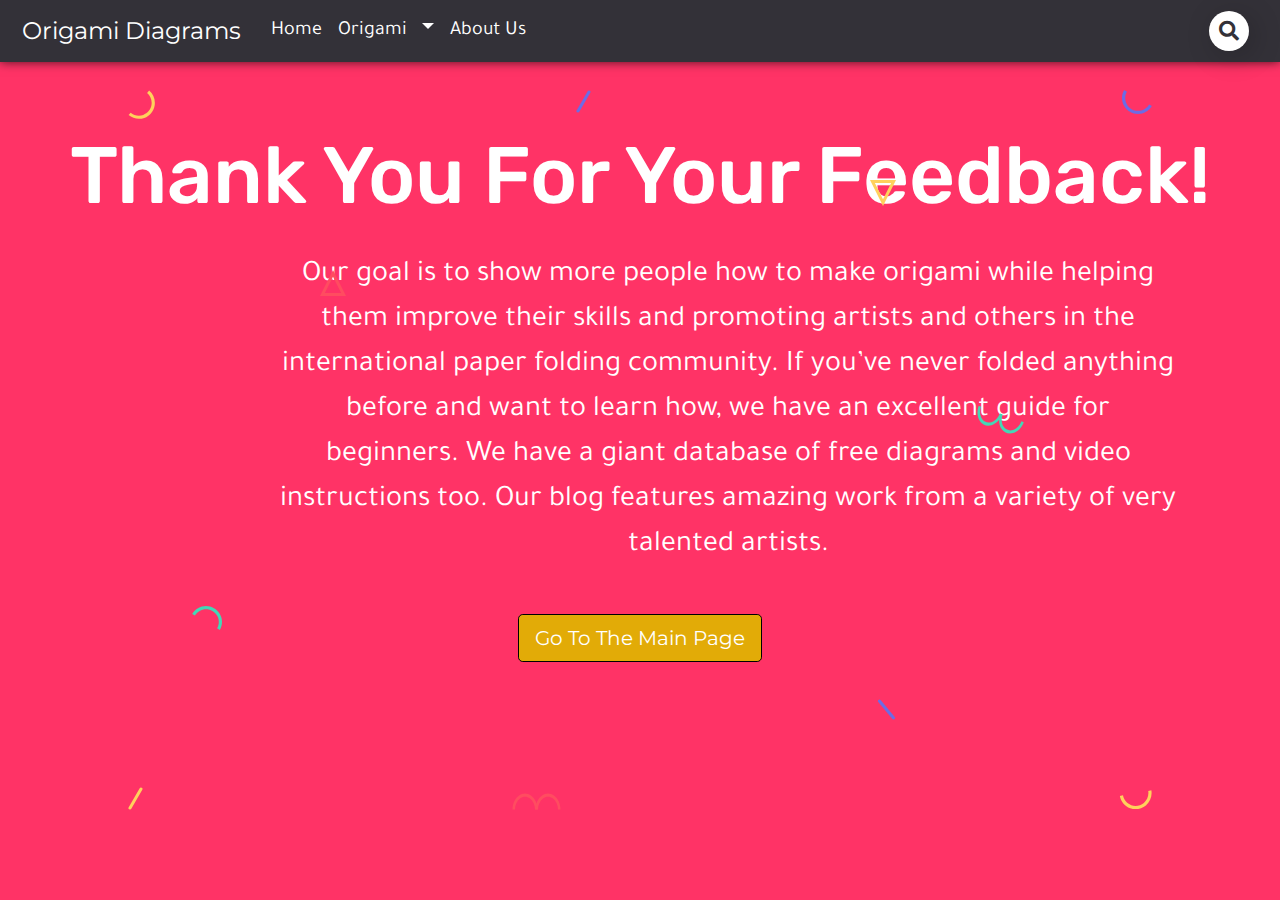
<file: thank.html>
<!DOCTYPE html>

<html>
    <head>
        <meta charset="utf-8">
        <meta http-equiv="X-UA-Compatible" content="IE=edge">
        <meta name="viewport" content="width=device-width, initial-scale=1">
        <link rel="stylesheet" href="https://use.fontawesome.com/releases/v5.10.2/css/all.css">
        
        <title>Learn Origami And Paper Folding</title>
        <!-- Bootstrap -->
        <link href="css/bootstrap-4.3.1.css" rel="stylesheet">
        <link rel="stylesheet" href="css/animate.css" type="text/css" media="all">
      </head>
    <body style="background-color: #FF3366;-webkit-font-smoothing: antialiased;">
        
      <div class="sticky-header">
        <nav class="navbar navbar-expand-lg navbar-light bg-light">
          <a class="navbar-brand" style="color: white;font-family: 'Montserrat';font-size: 1.5rem;" href="#">&nbsp;Origami Diagrams&nbsp;</a>
          <button class="navbar-toggler" type="button" data-toggle="collapse" data-target="#navbarSupportedContent" aria-controls="navbarSupportedContent" aria-expanded="false" aria-label="Toggle navigation"> <span class="navbar-toggler-icon"></span> </button>
          <div class="collapse navbar-collapse" id="navbarSupportedContent">
            <ul class="navbar-nav mr-auto">
              <li class="nav-item active "> <a class="nav-link hovernav" style="color: white;font-family: Tajawal;font-size: 20px;" href="index.html">Home <span class="sr-only">(current)</span></a> </li>
              
              <li class="nav-item"> </li>
              <li class="nav-item dropdown hovernav">
                <a class="nav-link dropdown-toggle dropdownbuttonanim" href="#" id="navbarDropdown" style="color: white;font-family: Tajawal;font-size: 20px;" role="button" data-toggle="dropdown" aria-haspopup="true" aria-expanded="false"> Origami&nbsp; </a>
                <div class="dropdown-menu animate slideIn" aria-labelledby="navbarDropdown" style="background-color:#333138;font-family: Tajawal;font-size: 18px;">
                  <a class="dropdown-item" style="color: white;" href="camel.html" target="_blank">Camel</a> <a class="dropdown-item" style="color: white;" href="cicada.html" target="_blank">Flying Cicada</a> <a class="dropdown-item" style="color: white;"  href="panda.html" target="_blank">Pandas</a><a style="color: white;" class="dropdown-item" href="snake.html" target="_blank">Snakes</a><a class="dropdown-item" style="color: white;" href="pigeon.html" target="_blank">Pigeons</a><a class="dropdown-item" style="color: white;" href="teddy.html" target="_blank">Teddy Bear</a><a style="color: white;" class="dropdown-item" href="elephant.html" target="_blank">Elephant</a><a style="color: white;" class="dropdown-item" href="whale.html" target="_blank">Whale</a><a style="color: white;" class="dropdown-item" href="turtle.html" target="_blank">Turtle</a>
                   
                </div>
              </li>
              <li class="nav-item active"> <a class="nav-link hovernav" style="color: white;font-family: Tajawal;font-size: 20px;" href="portfolio.html">About Us <span class="sr-only">(current)</span></a></li>
            </ul>
            <div style="padding-right:15px;">
            <div class="search-box">
              <input type="text" placeholder="Type to search..">
              <div class="search-icon">
                <i class="fas fa-search"></i>
              </div>
        <div class="cancel-icon">
                <i class="fas fa-times"></i>
              </div>
        <div class="search-data">
        </div>
        </div>
        </div>
        <script>
              const searchBox = document.querySelector(".search-box");
              const searchBtn = document.querySelector(".search-icon");
              const cancelBtn = document.querySelector(".cancel-icon");
              const searchInput = document.querySelector("input");
              const searchData = document.querySelector(".search-data");
              searchBtn.onclick =()=>{
                searchBox.classList.add("active");
                searchBtn.classList.add("active");
                searchInput.classList.add("active");
                cancelBtn.classList.add("active");
                searchInput.focus();
                if(searchInput.value != "" ){
                  var values = searchInput.value;
                  const url="https://origamiguide.netlify.app"+'/'+values+".html"
                  const win=window.open(url,'_blank')
                  searchData.classList.remove("active");
                  
                }else{
                  searchData.textContent = "";
                }
              }
              cancelBtn.onclick =()=>{
                searchBox.classList.remove("active");
                searchBtn.classList.remove("active");
                searchInput.classList.remove("active");
                cancelBtn.classList.remove("active");
                searchData.classList.toggle("active");
                searchInput.value = "";
              }
            </script>
        </nav>
        </div>
            <div>
              <div class="parallax" data-relative-input="true" style="transform: translate3d(0px, 0px, 0px); transform-style: preserve-3d; backface-visibility: hidden;">

                <svg width="27" height="29" data-depth="0.3" class="layer p1" xmlns="http://www.w3.org/2000/svg" style="transform: translate3d(-7.20601px, 17.2034px, 0px); transform-style: preserve-3d; backface-visibility: hidden; position: relative; display: block;"><path d="M21.15625.60099c4.37954 3.67487 6.46544 9.40612 5.47254 15.03526-.9929 5.62915-4.91339 10.30141-10.2846 12.25672-5.37122 1.9553-11.3776.89631-15.75715-2.77856l2.05692-2.45134c3.50315 2.93948 8.3087 3.78663 12.60572 2.22284 4.297-1.5638 7.43381-5.30209 8.22768-9.80537.79387-4.50328-.8749-9.08872-4.37803-12.02821L21.15625.60099z" fill="#FFD15C" fill-rule="evenodd"></path></svg>
        
                <svg width="26" height="26" data-depth="0.2" class="layer p2" xmlns="http://www.w3.org/2000/svg" style="transform: translate3d(-4.80401px, 11.4689px, 0px); transform-style: preserve-3d; backface-visibility: hidden; position: absolute; display: block;"><path d="M13 3.3541L2.42705 24.5h21.1459L13 3.3541z" stroke="#FF4C60" stroke-width="3" fill="none" fill-rule="evenodd"></path></svg>
        
                <svg width="30" height="25" data-depth="0.3" class="layer p3" xmlns="http://www.w3.org/2000/svg" style="transform: translate3d(-7.20601px, 17.2034px, 0px); transform-style: preserve-3d; backface-visibility: hidden; position: absolute; display: block;"><path d="M.1436 8.9282C3.00213 3.97706 8.2841.92763 14.00013.92796c5.71605.00032 10.9981 3.04992 13.85641 8 2.8583 4.95007 2.8584 11.0491-.00014 16.00024l-2.77128-1.6c2.28651-3.96036 2.28631-8.84002.00011-12.8002-2.2862-3.96017-6.5124-6.40017-11.08513-6.4-4.57271.00018-8.79872 2.43984-11.08524 6.4002l-2.77128-1.6z" fill="#44D7B6" fill-rule="evenodd"></path></svg>
        
                <svg width="15" height="23" data-depth="0.6" class="layer p4" xmlns="http://www.w3.org/2000/svg" style="transform: translate3d(-14.412px, 34.4068px, 0px); transform-style: preserve-3d; backface-visibility: hidden; position: absolute; display: block;"><rect transform="rotate(30 9.86603 10.13397)" x="7" width="3" height="25" rx="1.5" fill="#FFD15C" fill-rule="evenodd"></rect></svg>
        
                <svg width="15" height="23" data-depth="0.2" class="layer p5" xmlns="http://www.w3.org/2000/svg" style="transform: translate3d(-4.80401px, 11.4689px, 0px); transform-style: preserve-3d; backface-visibility: hidden; position: absolute; display: block;"><rect transform="rotate(30 9.86603 10.13397)" x="7" width="3" height="25" rx="1.5" fill="#6C6CE5" fill-rule="evenodd"></rect></svg>
        
                <svg width="49" height="17" data-depth="0.5" class="layer p6" xmlns="http://www.w3.org/2000/svg" style="transform: translate3d(-12.01px, 28.6724px, 0px); transform-style: preserve-3d; backface-visibility: hidden; position: absolute; display: block;"><g fill="#FF4C60" fill-rule="evenodd"><path d="M.5 16.5c0-5.71709 2.3825-10.99895 6.25-13.8567 3.8675-2.85774 8.6325-2.85774 12.5 0C23.1175 5.50106 25.5 10.78292 25.5 16.5H23c0-4.57303-1.90625-8.79884-5-11.08535-3.09375-2.28652-6.90625-2.28652-10 0C4.90625 7.70116 3 11.92697 3 16.5H.5z"></path><path d="M23.5 16.5c0-5.71709 2.3825-10.99895 6.25-13.8567 3.8675-2.85774 8.6325-2.85774 12.5 0C46.1175 5.50106 48.5 10.78292 48.5 16.5H46c0-4.57303-1.90625-8.79884-5-11.08535-3.09375-2.28652-6.90625-2.28652-10 0-3.09375 2.28651-5 6.51232-5 11.08535h-2.5z"></path></g></svg>
        
                <svg width="26" height="26" data-depth="0.4" class="layer p7" xmlns="http://www.w3.org/2000/svg" style="transform: translate3d(-9.60801px, 22.9379px, 0px); transform-style: preserve-3d; backface-visibility: hidden; position: absolute; display: block;"><path d="M13 22.6459L2.42705 1.5h21.1459L13 22.6459z" stroke="#FFD15C" stroke-width="3" fill="none" fill-rule="evenodd"></path></svg>
        
                <svg width="19" height="21" data-depth="0.3" class="layer p8" xmlns="http://www.w3.org/2000/svg" style="transform: translate3d(-7.20601px, 17.2034px, 0px); transform-style: preserve-3d; backface-visibility: hidden; position: absolute; display: block;"><rect transform="rotate(-40 6.25252 10.12626)" x="7" width="3" height="25" rx="1.5" fill="#6C6CE5" fill-rule="evenodd"></rect></svg>
        
                <svg width="30" height="25" data-depth="0.3" data-depth-y="-1.30" class="layer p9" xmlns="http://www.w3.org/2000/svg" style="transform: translate3d(-7.20601px, 17.2034px, 0px); transform-style: preserve-3d; backface-visibility: hidden; position: absolute; display: block;"><path d="M29.8564 16.0718c-2.85854 4.95114-8.1405 8.00057-13.85654 8.00024-5.71605-.00032-10.9981-3.04992-13.85641-8-2.8583-4.95007-2.8584-11.0491.00014-16.00024l2.77128 1.6c-2.28651 3.96036-2.28631 8.84002-.00011 12.8002 2.2862 3.96017 6.5124 6.40017 11.08513 6.4 4.57271-.00018 8.79872-2.43984 11.08524-6.4002l2.77128 1.6z" fill="#6C6CE5" fill-rule="evenodd"></path></svg>
        
                <svg width="47" height="29" data-depth="0.2" class="layer p10" xmlns="http://www.w3.org/2000/svg" style="transform: translate3d(-4.80401px, 11.4689px, 0px); transform-style: preserve-3d; backface-visibility: hidden; position: absolute; display: block;"><g fill="#44D7B6" fill-rule="evenodd"><path d="M46.78878 17.19094c-1.95535 5.3723-6.00068 9.52077-10.61234 10.8834-4.61167 1.36265-9.0893-.26708-11.74616-4.27524-2.65686-4.00817-3.08917-9.78636-1.13381-15.15866l2.34923.85505c-1.56407 4.29724-1.2181 8.92018.90705 12.12693 2.12514 3.20674 5.70772 4.5107 9.39692 3.4202 3.68921-1.0905 6.92581-4.40949 8.48988-8.70673l2.34923.85505z"></path><path d="M25.17585 9.32448c-1.95535 5.3723-6.00068 9.52077-10.61234 10.8834-4.61167 1.36264-9.0893-.26708-11.74616-4.27525C.16049 11.92447-.27182 6.14628 1.68354.77398l2.34923.85505c-1.56407 4.29724-1.2181 8.92018.90705 12.12692 2.12514 3.20675 5.70772 4.5107 9.39692 3.4202 3.68921-1.0905 6.92581-4.40948 8.48988-8.70672l2.34923.85505z"></path></g></svg>
        
                <svg width="33" height="20" data-depth="0.5" class="layer p11" xmlns="http://www.w3.org/2000/svg" style="transform: translate3d(-12.01px, 28.6724px, 0px); transform-style: preserve-3d; backface-visibility: hidden; position: absolute; display: block;"><path d="M32.36774.34317c.99276 5.63023-1.09332 11.3614-5.47227 15.03536-4.37895 3.67396-10.3855 4.73307-15.75693 2.77837C5.76711 16.2022 1.84665 11.53014.8539 5.8999l3.15139-.55567c.7941 4.50356 3.93083 8.24147 8.22772 9.8056 4.29688 1.56413 9.10275.71673 12.60554-2.2227C28.34133 9.98771 30.01045 5.4024 29.21635.89884l3.15139-.55567z" fill="#FFD15C" fill-rule="evenodd"></path></svg>
        
              </div>
            <div style="padding-top:10%;text-align: center;align-content: center;align-self: center;align-items: center;">
                <h1 style="font-size: 80px;font-family:Rubik;color: white;" class="animated fadeInUp">Thank You For Your Feedback!</h1>
                <p style="text-align: center;width: 70%;font-size: 30px;margin-left: 280px;margin-top: 30px;font-family: Tajawal;" class="animated fadeInUp">Our goal is to show 
                    more people how to make origami while helping them improve their skills and promoting artists and others in the 
                    international paper folding community. If you’ve never folded anything before and want to learn how, we have an excellent guide for beginners. 
                    We have a giant database of free diagrams and video instructions too. Our blog features amazing work from a variety of very talented artists.</p>
                
                    <p class="text-center animated fadeInUp" style="font-family:'Montserrat';margin-top: 45px;"><a class="btn btn-primary btn-lg" style="background-color:#e2ab07;border-color: black;" href="index.html" target="_blank" role="button">Go To The Main Page</a> </p>
            </div>
            
            </div>
            
                
               
              
        
            <script src="js/jquery-3.3.1.min.js"></script> 
            
            <script src="js/parallax.min.js"></script>
            <script src="js/custom.js"></script>
            <!-- Include all compiled plugins (below), or include individual files as needed --> 
            <script src="js/popper.min.js"></script> 
            <script src="js/bootstrap-4.3.1.js"></script>
    </body>
</html>
</file>
